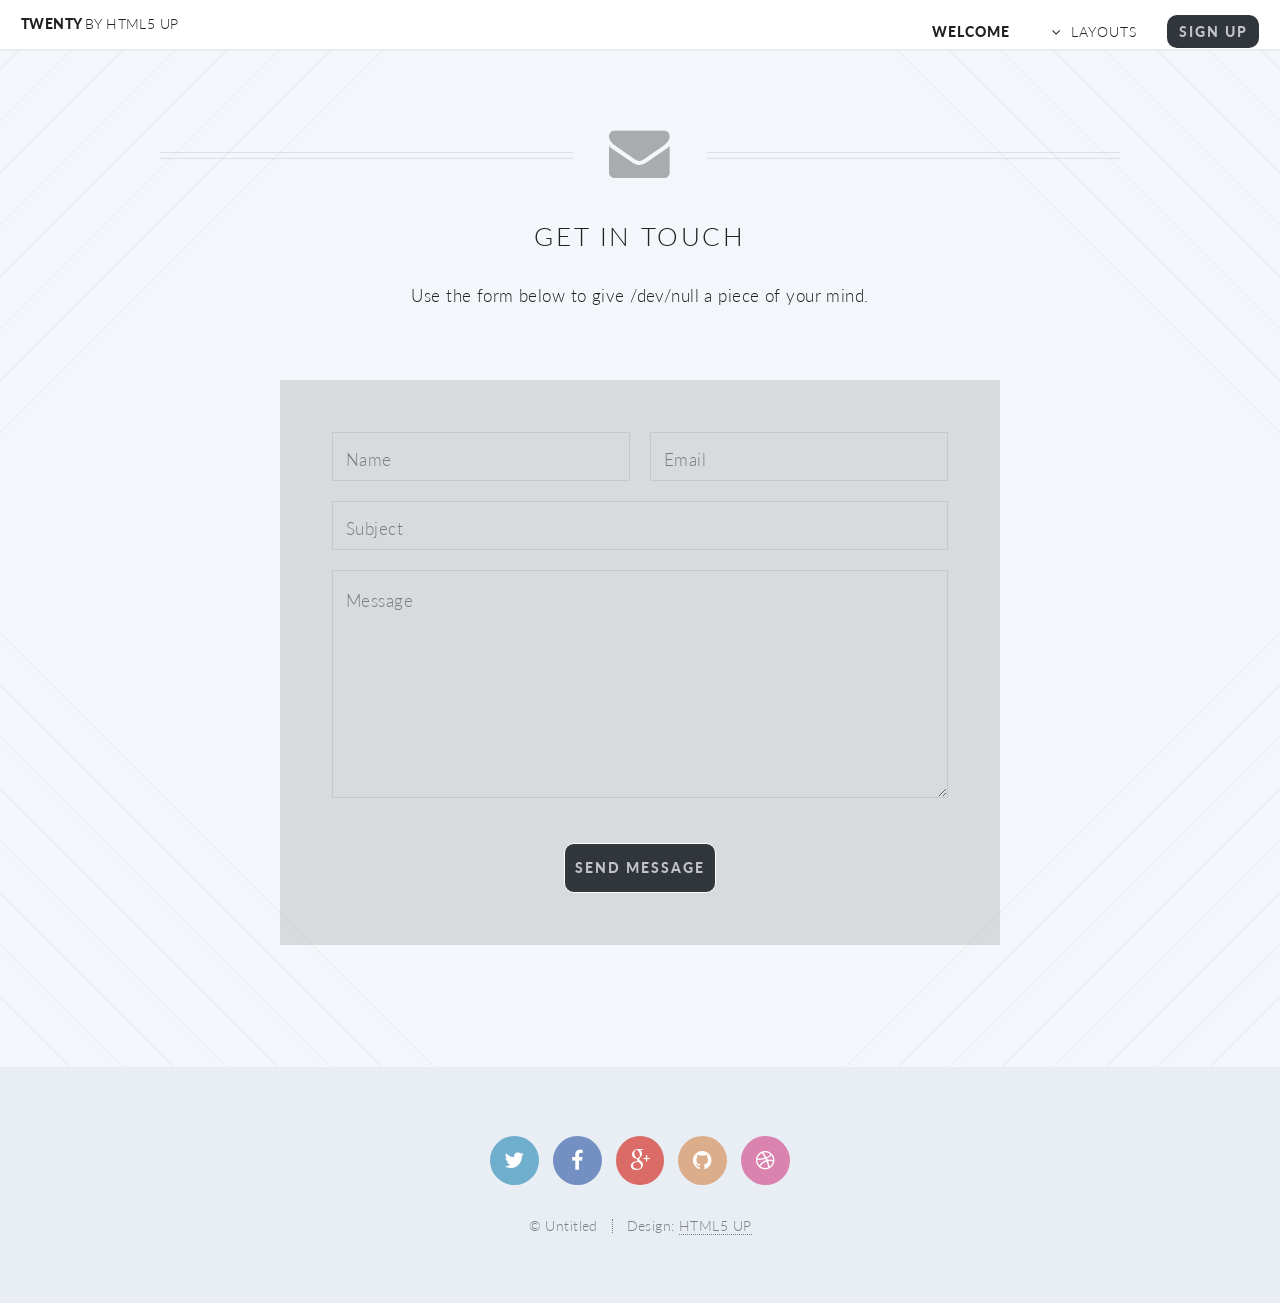
<file: contact.html>
<!DOCTYPE HTML>
<!--
	Twenty by HTML5 UP
	html5up.net | @n33co
	Free for personal and commercial use under the CCA 3.0 license (html5up.net/license)
-->
<html>
	<head>
		<title>Contact - Twenty by HTML5 UP</title>
		<meta charset="utf-8" />
		<meta name="viewport" content="width=device-width, initial-scale=1" />
		<!--[if lte IE 8]><script src="assets/js/ie/html5shiv.js"></script><![endif]-->
		<link rel="stylesheet" href="assets/css/main.css" />
		<!--[if lte IE 8]><link rel="stylesheet" href="assets/css/ie8.css" /><![endif]-->
		<!--[if lte IE 9]><link rel="stylesheet" href="assets/css/ie9.css" /><![endif]-->
	</head>
	<body class="contact">
		<div id="page-wrapper">

			<!-- Header -->
				<header id="header">
					<h1 id="logo"><a href="index.html">Twenty <span>by HTML5 UP</span></a></h1>
					<nav id="nav">
						<ul>
							<li class="current"><a href="index.html">Welcome</a></li>
							<li class="submenu">
								<a href="#">Layouts</a>
								<ul>
									<li><a href="left-sidebar.html">Left Sidebar</a></li>
									<li><a href="right-sidebar.html">Right Sidebar</a></li>
									<li><a href="no-sidebar.html">No Sidebar</a></li>
									<li><a href="contact.html">Contact</a></li>
									<li class="submenu">
										<a href="#">Submenu</a>
										<ul>
											<li><a href="#">Dolore Sed</a></li>
											<li><a href="#">Consequat</a></li>
											<li><a href="#">Lorem Magna</a></li>
											<li><a href="#">Sed Magna</a></li>
											<li><a href="#">Ipsum Nisl</a></li>
										</ul>
									</li>
								</ul>
							</li>
							<li><a href="#" class="button special">Sign Up</a></li>
						</ul>
					</nav>
				</header>

			<!-- Main -->
				<article id="main">

					<header class="special container">
						<span class="icon fa-envelope"></span>
						<h2>Get In Touch</h2>
						<p>Use the form below to give /dev/null a piece of your mind.</p>
					</header>

					<!-- One -->
						<section class="wrapper style4 special container 75%">

							<!-- Content -->
								<div class="content">
									<form>
										<div class="row 50%">
											<div class="6u 12u(mobile)">
												<input type="text" name="name" placeholder="Name" />
											</div>
											<div class="6u 12u(mobile)">
												<input type="text" name="email" placeholder="Email" />
											</div>
										</div>
										<div class="row 50%">
											<div class="12u">
												<input type="text" name="subject" placeholder="Subject" />
											</div>
										</div>
										<div class="row 50%">
											<div class="12u">
												<textarea name="message" placeholder="Message" rows="7"></textarea>
											</div>
										</div>
										<div class="row">
											<div class="12u">
												<ul class="buttons">
													<li><input type="submit" class="special" value="Send Message" /></li>
												</ul>
											</div>
										</div>
									</form>
								</div>

						</section>

				</article>

			<!-- Footer -->
				<footer id="footer">

					<ul class="icons">
						<li><a href="#" class="icon circle fa-twitter"><span class="label">Twitter</span></a></li>
						<li><a href="#" class="icon circle fa-facebook"><span class="label">Facebook</span></a></li>
						<li><a href="#" class="icon circle fa-google-plus"><span class="label">Google+</span></a></li>
						<li><a href="#" class="icon circle fa-github"><span class="label">Github</span></a></li>
						<li><a href="#" class="icon circle fa-dribbble"><span class="label">Dribbble</span></a></li>
					</ul>

					<ul class="copyright">
						<li>&copy; Untitled</li><li>Design: <a href="http://html5up.net">HTML5 UP</a></li>
					</ul>

				</footer>

		</div>

		<!-- Scripts -->
			<script src="assets/js/jquery.min.js"></script>
			<script src="assets/js/jquery.dropotron.min.js"></script>
			<script src="assets/js/jquery.scrolly.min.js"></script>
			<script src="assets/js/jquery.scrollgress.min.js"></script>
			<script src="assets/js/skel.min.js"></script>
			<script src="assets/js/util.js"></script>
			<!--[if lte IE 8]><script src="assets/js/ie/respond.min.js"></script><![endif]-->
			<script src="assets/js/main.js"></script>

	</body>
</html>
</file>
<file: assets/css/ie8.css>
/*
	Twenty by HTML5 UP
	html5up.net | @n33co
	Free for personal and commercial use under the CCA 3.0 license (html5up.net/license)
*/

/* Section/Article */

	section > .last-child, section.last-child,
	article > .last-child,
	article.last-child {
		margin-bottom: 0;
	}

/* Banner */

	#banner {
		background-image: url("../../images/banner.jpg");
		background-repeat: no-repeat;
		background-size: cover;
		background-position: auto;
		-ms-behavior: url("assets/js/ie/backgroundsize.min.htc");
	}

		#banner .inner {
			background: #341b2b;
		}

/* CTA */

	#cta {
		background-image: url("../../images/banner.jpg");
		background-repeat: no-repeat;
		background-size: cover;
		background-position: auto;
		-ms-behavior: url("assets/js/ie/backgroundsize.min.htc");
	}
</file>
<file: assets/css/ie9.css>
/*
	Twenty by HTML5 UP
	html5up.net | @n33co
	Free for personal and commercial use under the CCA 3.0 license (html5up.net/license)
*/

/* Banner */

	#banner .inner {
		opacity: 1.0;
	}
</file>
<file: assets/css/main.css>
@import url("font-awesome.min.css");
@import url("http://fonts.googleapis.com/css?family=Lato:300,400,900");
@import url("http://fonts.googleapis.com/css?family=Montserrat:300,400,700");

/*
	Twenty by HTML5 UP
	html5up.net | @n33co
	Free for personal and commercial use under the CCA 3.0 license (html5up.net/license)
*/

/* Reset */

	html, body, div, span, applet, object, iframe, h1, h2, h3, h4, h5, h6, p, blockquote, pre, a, abbr, acronym, address, big, cite, code, del, dfn, em, img, ins, kbd, q, s, samp, small, strike, strong, sub, sup, tt, var, b, u, i, center, dl, dt, dd, ol, ul, li, fieldset, form, label, legend, table, caption, tbody, tfoot, thead, tr, th, td, article, aside, canvas, details, embed, figure, figcaption, footer, header, hgroup, menu, nav, output, ruby, section, summary, time, mark, audio, video {
		margin: 0;
		padding: 0;
		border: 0;
		font-size: 100%;
		font: inherit;
		vertical-align: baseline;
	}

	article, aside, details, figcaption, figure, footer, header, hgroup, menu, nav, section {
		display: block;
	}

	body {
		line-height: 1;
	}

	ol, ul {
		list-style: none;
	}

	blockquote, q {
		quotes: none;
	}

	blockquote:before, blockquote:after, q:before, q:after {
		content: '';
		content: none;
	}



	body {
		-webkit-text-size-adjust: none;
	}
	section.formulario{
		background-color:rgba(160, 160, 160, 0.24);
		padding: 5px;
	}
.paginador {
    margin: 0px 0px 0px 0px;
    height: 35px;
}
.paginador ul {
    list-style-type: none;
}
.paginador li {
    display: inline;
    font-size: small;
    color: #3059A2;
}
.paginador li a {
    color: #3059A2;
}
.paginador li a:link {
    text-decoration:none;
}

/* Box Model */

	*, *:before, *:after {
		-moz-box-sizing: border-box;
		-webkit-box-sizing: border-box;
		box-sizing: border-box;
	}

/* Containers */

	.container {
		margin-left: auto;
		margin-right: auto;
	}

	.container.\31 25\25 {
		width: 100%;
		max-width: 1750px;
		min-width: 1400px;
	}

	.container.\37 5\25 {
		width: 1050px;
	}

	.container.\35 0\25 {
		width: 700px;
	}

	.container.\32 5\25 {
		width: 350px;
	}

	.container {
		width: 1400px;
	}

	@media screen and (max-width: 1680px) {

		.container.\31 25\25 {
			width: 100%;
			max-width: 1500px;
			min-width: 1200px;
		}

		.container.\37 5\25 {
			width: 900px;
		}

		.container.\35 0\25 {
			width: 600px;
		}

		.container.\32 5\25 {
			width: 300px;
		}

		.container {
			width: 1200px;
		}

	}

	@media screen and (max-width: 1280px) {

		.container.\31 25\25 {
			width: 100%;
			max-width: 1200px;
			min-width: 960px;
		}

		.container.\37 5\25 {
			width: 720px;
		}

		.container.\35 0\25 {
			width: 480px;
		}

		.container.\32 5\25 {
			width: 240px;
		}

		.container {
			width: 960px;
		}

	}

	@media screen and (max-width: 980px) {

		.container.\31 25\25 {
			width: 100%;
			max-width: 118.75%;
			min-width: 95%;
		}

		.container.\37 5\25 {
			width: 71.25%;
		}

		.container.\35 0\25 {
			width: 47.5%;
		}

		.container.\32 5\25 {
			width: 23.75%;
		}

		.container {
			width: 95%;
		}

	}

	@media screen and (max-width: 840px) {

		.container.\31 25\25 {
			width: 100%;
			max-width: 118.75%;
			min-width: 95%;
		}

		.container.\37 5\25 {
			width: 71.25%;
		}

		.container.\35 0\25 {
			width: 47.5%;
		}

		.container.\32 5\25 {
			width: 23.75%;
		}

		.container {
			width: 95% !important;
		}

	}

	@media screen and (max-width: 736px) {

		.container.\31 25\25 {
			width: 100%;
			max-width: 125%;
			min-width: 100%;
		}

		.container.\37 5\25 {
			width: 75%;
		}

		.container.\35 0\25 {
			width: 50%;
		}

		.container.\32 5\25 {
			width: 25%;
		}

		.container {
			width: 100% !important;
		}

	}

/* Grid */

	.row {
		border-bottom: solid 1px transparent;
		-moz-box-sizing: border-box;
		-webkit-box-sizing: border-box;
		box-sizing: border-box;
	}

	.row > * {
		float: left;
		-moz-box-sizing: border-box;
		-webkit-box-sizing: border-box;
		box-sizing: border-box;
	}

	.row:after, .row:before {
		content: '';
		display: block;
		clear: both;
		height: 0;
	}

	.row.uniform > * > :first-child {
		margin-top: 0;
	}

	.row.uniform > * > :last-child {
		margin-bottom: 0;
	}

	.row.\30 \25 > * {
		padding: 0px 0 0 0px;
	}

	.row.\30 \25 {
		margin: 0px 0 -1px 0px;
	}

	.row.uniform.\30 \25 > * {
		padding: 0px 0 0 0px;
	}

	.row.uniform.\30 \25 {
		margin: 0px 0 -1px 0px;
	}

	.row > * {
		padding: 50px 0 0 50px;
	}

	.row {
		margin: -50px 0 -1px -50px;
	}

	.row.uniform > * {
		padding: 50px 0 0 50px;
	}

	.row.uniform {
		margin: -50px 0 -1px -50px;
	}

	.row.\32 00\25 > * {
		padding: 100px 0 0 100px;
	}

	.row.\32 00\25 {
		margin: -100px 0 -1px -100px;
	}

	.row.uniform.\32 00\25 > * {
		padding: 100px 0 0 100px;
	}

	.row.uniform.\32 00\25 {
		margin: -100px 0 -1px -100px;
	}

	.row.\31 50\25 > * {
		padding: 75px 0 0 75px;
	}

	.row.\31 50\25 {
		margin: -75px 0 -1px -75px;
	}

	.row.uniform.\31 50\25 > * {
		padding: 75px 0 0 75px;
	}

	.row.uniform.\31 50\25 {
		margin: -75px 0 -1px -75px;
	}

	.row.\35 0\25 > * {
		padding: 25px 0 0 25px;
	}

	.row.\35 0\25 {
		margin: -25px 0 -1px -25px;
	}

	.row.uniform.\35 0\25 > * {
		padding: 25px 0 0 25px;
	}

	.row.uniform.\35 0\25 {
		margin: -25px 0 -1px -25px;
	}

	.row.\32 5\25 > * {
		padding: 12.5px 0 0 12.5px;
	}

	.row.\32 5\25 {
		margin: -12.5px 0 -1px -12.5px;
	}

	.row.uniform.\32 5\25 > * {
		padding: 12.5px 0 0 12.5px;
	}

	.row.uniform.\32 5\25 {
		margin: -12.5px 0 -1px -12.5px;
	}

	.\31 2u, .\31 2u\24 {
		width: 100%;
		clear: none;
		margin-left: 0;
	}

	.\31 1u, .\31 1u\24 {
		width: 91.6666666667%;
		clear: none;
		margin-left: 0;
	}

	.\31 0u, .\31 0u\24 {
		width: 83.3333333333%;
		clear: none;
		margin-left: 0;
	}

	.\39 u, .\39 u\24 {
		width: 75%;
		clear: none;
		margin-left: 0;
	}

	.\38 u, .\38 u\24 {
		width: 66.6666666667%;
		clear: none;
		margin-left: 0;
	}

	.\37 u, .\37 u\24 {
		width: 58.3333333333%;
		clear: none;
		margin-left: 0;
	}

	.\36 u, .\36 u\24 {
		width: 50%;
		clear: none;
		margin-left: 0;
	}

	.\35 u, .\35 u\24 {
		width: 41.6666666667%;
		clear: none;
		margin-left: 0;
	}

	.\34 u, .\34 u\24 {
		width: 33.3333333333%;
		clear: none;
		margin-left: 0;
	}

	.\33 u, .\33 u\24 {
		width: 25%;
		clear: none;
		margin-left: 0;
	}

	.\32 u, .\32 u\24 {
		width: 16.6666666667%;
		clear: none;
		margin-left: 0;
	}

	.\31 u, .\31 u\24 {
		width: 8.3333333333%;
		clear: none;
		margin-left: 0;
	}

	.\31 2u\24 + *,
	.\31 1u\24 + *,
	.\31 0u\24 + *,
	.\39 u\24 + *,
	.\38 u\24 + *,
	.\37 u\24 + *,
	.\36 u\24 + *,
	.\35 u\24 + *,
	.\34 u\24 + *,
	.\33 u\24 + *,
	.\32 u\24 + *,
	.\31 u\24 + * {
		clear: left;
	}

	.\-11u {
		margin-left: 91.66667%;
	}

	.\-10u {
		margin-left: 83.33333%;
	}

	.\-9u {
		margin-left: 75%;
	}

	.\-8u {
		margin-left: 66.66667%;
	}

	.\-7u {
		margin-left: 58.33333%;
	}

	.\-6u {
		margin-left: 50%;
	}

	.\-5u {
		margin-left: 41.66667%;
	}

	.\-4u {
		margin-left: 33.33333%;
	}

	.\-3u {
		margin-left: 25%;
	}

	.\-2u {
		margin-left: 16.66667%;
	}

	.\-1u {
		margin-left: 8.33333%;
	}

	@media screen and (max-width: 1680px) {

		.row > * {
			padding: 40px 0 0 40px;
		}

		.row {
			margin: -40px 0 -1px -40px;
		}

		.row.uniform > * {
			padding: 40px 0 0 40px;
		}

		.row.uniform {
			margin: -40px 0 -1px -40px;
		}

		.row.\32 00\25 > * {
			padding: 80px 0 0 80px;
		}

		.row.\32 00\25 {
			margin: -80px 0 -1px -80px;
		}

		.row.uniform.\32 00\25 > * {
			padding: 80px 0 0 80px;
		}

		.row.uniform.\32 00\25 {
			margin: -80px 0 -1px -80px;
		}

		.row.\31 50\25 > * {
			padding: 60px 0 0 60px;
		}

		.row.\31 50\25 {
			margin: -60px 0 -1px -60px;
		}

		.row.uniform.\31 50\25 > * {
			padding: 60px 0 0 60px;
		}

		.row.uniform.\31 50\25 {
			margin: -60px 0 -1px -60px;
		}

		.row.\35 0\25 > * {
			padding: 20px 0 0 20px;
		}

		.row.\35 0\25 {
			margin: -20px 0 -1px -20px;
		}

		.row.uniform.\35 0\25 > * {
			padding: 20px 0 0 20px;
		}

		.row.uniform.\35 0\25 {
			margin: -20px 0 -1px -20px;
		}

		.row.\32 5\25 > * {
			padding: 10px 0 0 10px;
		}

		.row.\32 5\25 {
			margin: -10px 0 -1px -10px;
		}

		.row.uniform.\32 5\25 > * {
			padding: 10px 0 0 10px;
		}

		.row.uniform.\32 5\25 {
			margin: -10px 0 -1px -10px;
		}

		.\31 2u\28wide\29, .\31 2u\24\28wide\29 {
			width: 100%;
			clear: none;
			margin-left: 0;
		}

		.\31 1u\28wide\29, .\31 1u\24\28wide\29 {
			width: 91.6666666667%;
			clear: none;
			margin-left: 0;
		}

		.\31 0u\28wide\29, .\31 0u\24\28wide\29 {
			width: 83.3333333333%;
			clear: none;
			margin-left: 0;
		}

		.\39 u\28wide\29, .\39 u\24\28wide\29 {
			width: 75%;
			clear: none;
			margin-left: 0;
		}

		.\38 u\28wide\29, .\38 u\24\28wide\29 {
			width: 66.6666666667%;
			clear: none;
			margin-left: 0;
		}

		.\37 u\28wide\29, .\37 u\24\28wide\29 {
			width: 58.3333333333%;
			clear: none;
			margin-left: 0;
		}

		.\36 u\28wide\29, .\36 u\24\28wide\29 {
			width: 50%;
			clear: none;
			margin-left: 0;
		}

		.\35 u\28wide\29, .\35 u\24\28wide\29 {
			width: 41.6666666667%;
			clear: none;
			margin-left: 0;
		}

		.\34 u\28wide\29, .\34 u\24\28wide\29 {
			width: 33.3333333333%;
			clear: none;
			margin-left: 0;
		}

		.\33 u\28wide\29, .\33 u\24\28wide\29 {
			width: 25%;
			clear: none;
			margin-left: 0;
		}

		.\32 u\28wide\29, .\32 u\24\28wide\29 {
			width: 16.6666666667%;
			clear: none;
			margin-left: 0;
		}

		.\31 u\28wide\29, .\31 u\24\28wide\29 {
			width: 8.3333333333%;
			clear: none;
			margin-left: 0;
		}

		.\31 2u\24\28wide\29 + *,
		.\31 1u\24\28wide\29 + *,
		.\31 0u\24\28wide\29 + *,
		.\39 u\24\28wide\29 + *,
		.\38 u\24\28wide\29 + *,
		.\37 u\24\28wide\29 + *,
		.\36 u\24\28wide\29 + *,
		.\35 u\24\28wide\29 + *,
		.\34 u\24\28wide\29 + *,
		.\33 u\24\28wide\29 + *,
		.\32 u\24\28wide\29 + *,
		.\31 u\24\28wide\29 + * {
			clear: left;
		}

		.\-11u\28wide\29 {
			margin-left: 91.66667%;
		}

		.\-10u\28wide\29 {
			margin-left: 83.33333%;
		}

		.\-9u\28wide\29 {
			margin-left: 75%;
		}

		.\-8u\28wide\29 {
			margin-left: 66.66667%;
		}

		.\-7u\28wide\29 {
			margin-left: 58.33333%;
		}

		.\-6u\28wide\29 {
			margin-left: 50%;
		}

		.\-5u\28wide\29 {
			margin-left: 41.66667%;
		}

		.\-4u\28wide\29 {
			margin-left: 33.33333%;
		}

		.\-3u\28wide\29 {
			margin-left: 25%;
		}

		.\-2u\28wide\29 {
			margin-left: 16.66667%;
		}

		.\-1u\28wide\29 {
			margin-left: 8.33333%;
		}

	}

	@media screen and (max-width: 1280px) {

		.row > * {
			padding: 40px 0 0 40px;
		}

		.row {
			margin: -40px 0 -1px -40px;
		}

		.row.uniform > * {
			padding: 40px 0 0 40px;
		}

		.row.uniform {
			margin: -40px 0 -1px -40px;
		}

		.row.\32 00\25 > * {
			padding: 80px 0 0 80px;
		}

		.row.\32 00\25 {
			margin: -80px 0 -1px -80px;
		}

		.row.uniform.\32 00\25 > * {
			padding: 80px 0 0 80px;
		}

		.row.uniform.\32 00\25 {
			margin: -80px 0 -1px -80px;
		}

		.row.\31 50\25 > * {
			padding: 60px 0 0 60px;
		}

		.row.\31 50\25 {
			margin: -60px 0 -1px -60px;
		}

		.row.uniform.\31 50\25 > * {
			padding: 60px 0 0 60px;
		}

		.row.uniform.\31 50\25 {
			margin: -60px 0 -1px -60px;
		}

		.row.\35 0\25 > * {
			padding: 20px 0 0 20px;
		}

		.row.\35 0\25 {
			margin: -20px 0 -1px -20px;
		}

		.row.uniform.\35 0\25 > * {
			padding: 20px 0 0 20px;
		}

		.row.uniform.\35 0\25 {
			margin: -20px 0 -1px -20px;
		}

		.row.\32 5\25 > * {
			padding: 10px 0 0 10px;
		}

		.row.\32 5\25 {
			margin: -10px 0 -1px -10px;
		}

		.row.uniform.\32 5\25 > * {
			padding: 10px 0 0 10px;
		}

		.row.uniform.\32 5\25 {
			margin: -10px 0 -1px -10px;
		}

		.\31 2u\28normal\29, .\31 2u\24\28normal\29 {
			width: 100%;
			clear: none;
			margin-left: 0;
		}

		.\31 1u\28normal\29, .\31 1u\24\28normal\29 {
			width: 91.6666666667%;
			clear: none;
			margin-left: 0;
		}

		.\31 0u\28normal\29, .\31 0u\24\28normal\29 {
			width: 83.3333333333%;
			clear: none;
			margin-left: 0;
		}

		.\39 u\28normal\29, .\39 u\24\28normal\29 {
			width: 75%;
			clear: none;
			margin-left: 0;
		}

		.\38 u\28normal\29, .\38 u\24\28normal\29 {
			width: 66.6666666667%;
			clear: none;
			margin-left: 0;
		}

		.\37 u\28normal\29, .\37 u\24\28normal\29 {
			width: 58.3333333333%;
			clear: none;
			margin-left: 0;
		}

		.\36 u\28normal\29, .\36 u\24\28normal\29 {
			width: 50%;
			clear: none;
			margin-left: 0;
		}

		.\35 u\28normal\29, .\35 u\24\28normal\29 {
			width: 41.6666666667%;
			clear: none;
			margin-left: 0;
		}

		.\34 u\28normal\29, .\34 u\24\28normal\29 {
			width: 33.3333333333%;
			clear: none;
			margin-left: 0;
		}

		.\33 u\28normal\29, .\33 u\24\28normal\29 {
			width: 25%;
			clear: none;
			margin-left: 0;
		}

		.\32 u\28normal\29, .\32 u\24\28normal\29 {
			width: 16.6666666667%;
			clear: none;
			margin-left: 0;
		}

		.\31 u\28normal\29, .\31 u\24\28normal\29 {
			width: 8.3333333333%;
			clear: none;
			margin-left: 0;
		}

		.\31 2u\24\28normal\29 + *,
		.\31 1u\24\28normal\29 + *,
		.\31 0u\24\28normal\29 + *,
		.\39 u\24\28normal\29 + *,
		.\38 u\24\28normal\29 + *,
		.\37 u\24\28normal\29 + *,
		.\36 u\24\28normal\29 + *,
		.\35 u\24\28normal\29 + *,
		.\34 u\24\28normal\29 + *,
		.\33 u\24\28normal\29 + *,
		.\32 u\24\28normal\29 + *,
		.\31 u\24\28normal\29 + * {
			clear: left;
		}

		.\-11u\28normal\29 {
			margin-left: 91.66667%;
		}

		.\-10u\28normal\29 {
			margin-left: 83.33333%;
		}

		.\-9u\28normal\29 {
			margin-left: 75%;
		}

		.\-8u\28normal\29 {
			margin-left: 66.66667%;
		}

		.\-7u\28normal\29 {
			margin-left: 58.33333%;
		}

		.\-6u\28normal\29 {
			margin-left: 50%;
		}

		.\-5u\28normal\29 {
			margin-left: 41.66667%;
		}

		.\-4u\28normal\29 {
			margin-left: 33.33333%;
		}

		.\-3u\28normal\29 {
			margin-left: 25%;
		}

		.\-2u\28normal\29 {
			margin-left: 16.66667%;
		}

		.\-1u\28normal\29 {
			margin-left: 8.33333%;
		}

	}

	@media screen and (max-width: 980px) {

		.row > * {
			padding: 30px 0 0 30px;
		}

		.row {
			margin: -30px 0 -1px -30px;
		}

		.row.uniform > * {
			padding: 30px 0 0 30px;
		}

		.row.uniform {
			margin: -30px 0 -1px -30px;
		}

		.row.\32 00\25 > * {
			padding: 60px 0 0 60px;
		}

		.row.\32 00\25 {
			margin: -60px 0 -1px -60px;
		}

		.row.uniform.\32 00\25 > * {
			padding: 60px 0 0 60px;
		}

		.row.uniform.\32 00\25 {
			margin: -60px 0 -1px -60px;
		}

		.row.\31 50\25 > * {
			padding: 45px 0 0 45px;
		}

		.row.\31 50\25 {
			margin: -45px 0 -1px -45px;
		}

		.row.uniform.\31 50\25 > * {
			padding: 45px 0 0 45px;
		}

		.row.uniform.\31 50\25 {
			margin: -45px 0 -1px -45px;
		}

		.row.\35 0\25 > * {
			padding: 15px 0 0 15px;
		}

		.row.\35 0\25 {
			margin: -15px 0 -1px -15px;
		}

		.row.uniform.\35 0\25 > * {
			padding: 15px 0 0 15px;
		}

		.row.uniform.\35 0\25 {
			margin: -15px 0 -1px -15px;
		}

		.row.\32 5\25 > * {
			padding: 7.5px 0 0 7.5px;
		}

		.row.\32 5\25 {
			margin: -7.5px 0 -1px -7.5px;
		}

		.row.uniform.\32 5\25 > * {
			padding: 7.5px 0 0 7.5px;
		}

		.row.uniform.\32 5\25 {
			margin: -7.5px 0 -1px -7.5px;
		}

		.\31 2u\28narrow\29, .\31 2u\24\28narrow\29 {
			width: 100%;
			clear: none;
			margin-left: 0;
		}

		.\31 1u\28narrow\29, .\31 1u\24\28narrow\29 {
			width: 91.6666666667%;
			clear: none;
			margin-left: 0;
		}

		.\31 0u\28narrow\29, .\31 0u\24\28narrow\29 {
			width: 83.3333333333%;
			clear: none;
			margin-left: 0;
		}

		.\39 u\28narrow\29, .\39 u\24\28narrow\29 {
			width: 75%;
			clear: none;
			margin-left: 0;
		}

		.\38 u\28narrow\29, .\38 u\24\28narrow\29 {
			width: 66.6666666667%;
			clear: none;
			margin-left: 0;
		}

		.\37 u\28narrow\29, .\37 u\24\28narrow\29 {
			width: 58.3333333333%;
			clear: none;
			margin-left: 0;
		}

		.\36 u\28narrow\29, .\36 u\24\28narrow\29 {
			width: 50%;
			clear: none;
			margin-left: 0;
		}

		.\35 u\28narrow\29, .\35 u\24\28narrow\29 {
			width: 41.6666666667%;
			clear: none;
			margin-left: 0;
		}

		.\34 u\28narrow\29, .\34 u\24\28narrow\29 {
			width: 33.3333333333%;
			clear: none;
			margin-left: 0;
		}

		.\33 u\28narrow\29, .\33 u\24\28narrow\29 {
			width: 25%;
			clear: none;
			margin-left: 0;
		}

		.\32 u\28narrow\29, .\32 u\24\28narrow\29 {
			width: 16.6666666667%;
			clear: none;
			margin-left: 0;
		}

		.\31 u\28narrow\29, .\31 u\24\28narrow\29 {
			width: 8.3333333333%;
			clear: none;
			margin-left: 0;
		}

		.\31 2u\24\28narrow\29 + *,
		.\31 1u\24\28narrow\29 + *,
		.\31 0u\24\28narrow\29 + *,
		.\39 u\24\28narrow\29 + *,
		.\38 u\24\28narrow\29 + *,
		.\37 u\24\28narrow\29 + *,
		.\36 u\24\28narrow\29 + *,
		.\35 u\24\28narrow\29 + *,
		.\34 u\24\28narrow\29 + *,
		.\33 u\24\28narrow\29 + *,
		.\32 u\24\28narrow\29 + *,
		.\31 u\24\28narrow\29 + * {
			clear: left;
		}

		.\-11u\28narrow\29 {
			margin-left: 91.66667%;
		}

		.\-10u\28narrow\29 {
			margin-left: 83.33333%;
		}

		.\-9u\28narrow\29 {
			margin-left: 75%;
		}

		.\-8u\28narrow\29 {
			margin-left: 66.66667%;
		}

		.\-7u\28narrow\29 {
			margin-left: 58.33333%;
		}

		.\-6u\28narrow\29 {
			margin-left: 50%;
		}

		.\-5u\28narrow\29 {
			margin-left: 41.66667%;
		}

		.\-4u\28narrow\29 {
			margin-left: 33.33333%;
		}

		.\-3u\28narrow\29 {
			margin-left: 25%;
		}

		.\-2u\28narrow\29 {
			margin-left: 16.66667%;
		}

		.\-1u\28narrow\29 {
			margin-left: 8.33333%;
		}

	}

	@media screen and (max-width: 840px) {

		.row > * {
			padding: 30px 0 0 30px;
		}

		.row {
			margin: -30px 0 -1px -30px;
		}

		.row.uniform > * {
			padding: 30px 0 0 30px;
		}

		.row.uniform {
			margin: -30px 0 -1px -30px;
		}

		.row.\32 00\25 > * {
			padding: 60px 0 0 60px;
		}

		.row.\32 00\25 {
			margin: -60px 0 -1px -60px;
		}

		.row.uniform.\32 00\25 > * {
			padding: 60px 0 0 60px;
		}

		.row.uniform.\32 00\25 {
			margin: -60px 0 -1px -60px;
		}

		.row.\31 50\25 > * {
			padding: 45px 0 0 45px;
		}

		.row.\31 50\25 {
			margin: -45px 0 -1px -45px;
		}

		.row.uniform.\31 50\25 > * {
			padding: 45px 0 0 45px;
		}

		.row.uniform.\31 50\25 {
			margin: -45px 0 -1px -45px;
		}

		.row.\35 0\25 > * {
			padding: 15px 0 0 15px;
		}

		.row.\35 0\25 {
			margin: -15px 0 -1px -15px;
		}

		.row.uniform.\35 0\25 > * {
			padding: 15px 0 0 15px;
		}

		.row.uniform.\35 0\25 {
			margin: -15px 0 -1px -15px;
		}

		.row.\32 5\25 > * {
			padding: 7.5px 0 0 7.5px;
		}

		.row.\32 5\25 {
			margin: -7.5px 0 -1px -7.5px;
		}

		.row.uniform.\32 5\25 > * {
			padding: 7.5px 0 0 7.5px;
		}

		.row.uniform.\32 5\25 {
			margin: -7.5px 0 -1px -7.5px;
		}

		.\31 2u\28narrower\29, .\31 2u\24\28narrower\29 {
			width: 100%;
			clear: none;
			margin-left: 0;
		}

		.\31 1u\28narrower\29, .\31 1u\24\28narrower\29 {
			width: 91.6666666667%;
			clear: none;
			margin-left: 0;
		}

		.\31 0u\28narrower\29, .\31 0u\24\28narrower\29 {
			width: 83.3333333333%;
			clear: none;
			margin-left: 0;
		}

		.\39 u\28narrower\29, .\39 u\24\28narrower\29 {
			width: 75%;
			clear: none;
			margin-left: 0;
		}

		.\38 u\28narrower\29, .\38 u\24\28narrower\29 {
			width: 66.6666666667%;
			clear: none;
			margin-left: 0;
		}

		.\37 u\28narrower\29, .\37 u\24\28narrower\29 {
			width: 58.3333333333%;
			clear: none;
			margin-left: 0;
		}

		.\36 u\28narrower\29, .\36 u\24\28narrower\29 {
			width: 50%;
			clear: none;
			margin-left: 0;
		}

		.\35 u\28narrower\29, .\35 u\24\28narrower\29 {
			width: 41.6666666667%;
			clear: none;
			margin-left: 0;
		}

		.\34 u\28narrower\29, .\34 u\24\28narrower\29 {
			width: 33.3333333333%;
			clear: none;
			margin-left: 0;
		}

		.\33 u\28narrower\29, .\33 u\24\28narrower\29 {
			width: 25%;
			clear: none;
			margin-left: 0;
		}

		.\32 u\28narrower\29, .\32 u\24\28narrower\29 {
			width: 16.6666666667%;
			clear: none;
			margin-left: 0;
		}

		.\31 u\28narrower\29, .\31 u\24\28narrower\29 {
			width: 8.3333333333%;
			clear: none;
			margin-left: 0;
		}

		.\31 2u\24\28narrower\29 + *,
		.\31 1u\24\28narrower\29 + *,
		.\31 0u\24\28narrower\29 + *,
		.\39 u\24\28narrower\29 + *,
		.\38 u\24\28narrower\29 + *,
		.\37 u\24\28narrower\29 + *,
		.\36 u\24\28narrower\29 + *,
		.\35 u\24\28narrower\29 + *,
		.\34 u\24\28narrower\29 + *,
		.\33 u\24\28narrower\29 + *,
		.\32 u\24\28narrower\29 + *,
		.\31 u\24\28narrower\29 + * {
			clear: left;
		}

		.\-11u\28narrower\29 {
			margin-left: 91.66667%;
		}

		.\-10u\28narrower\29 {
			margin-left: 83.33333%;
		}

		.\-9u\28narrower\29 {
			margin-left: 75%;
		}

		.\-8u\28narrower\29 {
			margin-left: 66.66667%;
		}

		.\-7u\28narrower\29 {
			margin-left: 58.33333%;
		}

		.\-6u\28narrower\29 {
			margin-left: 50%;
		}

		.\-5u\28narrower\29 {
			margin-left: 41.66667%;
		}

		.\-4u\28narrower\29 {
			margin-left: 33.33333%;
		}

		.\-3u\28narrower\29 {
			margin-left: 25%;
		}

		.\-2u\28narrower\29 {
			margin-left: 16.66667%;
		}

		.\-1u\28narrower\29 {
			margin-left: 8.33333%;
		}

	}

	@media screen and (max-width: 736px) {

		.row > * {
			padding: 30px 0 0 30px;
		}

		.row {
			margin: -30px 0 -1px -30px;
		}

		.row.uniform > * {
			padding: 30px 0 0 30px;
		}

		.row.uniform {
			margin: -30px 0 -1px -30px;
		}

		.row.\32 00\25 > * {
			padding: 60px 0 0 60px;
		}

		.row.\32 00\25 {
			margin: -60px 0 -1px -60px;
		}

		.row.uniform.\32 00\25 > * {
			padding: 60px 0 0 60px;
		}

		.row.uniform.\32 00\25 {
			margin: -60px 0 -1px -60px;
		}

		.row.\31 50\25 > * {
			padding: 45px 0 0 45px;
		}

		.row.\31 50\25 {
			margin: -45px 0 -1px -45px;
		}

		.row.uniform.\31 50\25 > * {
			padding: 45px 0 0 45px;
		}

		.row.uniform.\31 50\25 {
			margin: -45px 0 -1px -45px;
		}

		.row.\35 0\25 > * {
			padding: 15px 0 0 15px;
		}

		.row.\35 0\25 {
			margin: -15px 0 -1px -15px;
		}

		.row.uniform.\35 0\25 > * {
			padding: 15px 0 0 15px;
		}

		.row.uniform.\35 0\25 {
			margin: -15px 0 -1px -15px;
		}

		.row.\32 5\25 > * {
			padding: 7.5px 0 0 7.5px;
		}

		.row.\32 5\25 {
			margin: -7.5px 0 -1px -7.5px;
		}

		.row.uniform.\32 5\25 > * {
			padding: 7.5px 0 0 7.5px;
		}

		.row.uniform.\32 5\25 {
			margin: -7.5px 0 -1px -7.5px;
		}

		.\31 2u\28mobile\29, .\31 2u\24\28mobile\29 {
			width: 100%;
			clear: none;
			margin-left: 0;
		}

		.\31 1u\28mobile\29, .\31 1u\24\28mobile\29 {
			width: 91.6666666667%;
			clear: none;
			margin-left: 0;
		}

		.\31 0u\28mobile\29, .\31 0u\24\28mobile\29 {
			width: 83.3333333333%;
			clear: none;
			margin-left: 0;
		}

		.\39 u\28mobile\29, .\39 u\24\28mobile\29 {
			width: 75%;
			clear: none;
			margin-left: 0;
		}

		.\38 u\28mobile\29, .\38 u\24\28mobile\29 {
			width: 66.6666666667%;
			clear: none;
			margin-left: 0;
		}

		.\37 u\28mobile\29, .\37 u\24\28mobile\29 {
			width: 58.3333333333%;
			clear: none;
			margin-left: 0;
		}

		.\36 u\28mobile\29, .\36 u\24\28mobile\29 {
			width: 50%;
			clear: none;
			margin-left: 0;
		}

		.\35 u\28mobile\29, .\35 u\24\28mobile\29 {
			width: 41.6666666667%;
			clear: none;
			margin-left: 0;
		}

		.\34 u\28mobile\29, .\34 u\24\28mobile\29 {
			width: 33.3333333333%;
			clear: none;
			margin-left: 0;
		}

		.\33 u\28mobile\29, .\33 u\24\28mobile\29 {
			width: 25%;
			clear: none;
			margin-left: 0;
		}

		.\32 u\28mobile\29, .\32 u\24\28mobile\29 {
			width: 16.6666666667%;
			clear: none;
			margin-left: 0;
		}

		.\31 u\28mobile\29, .\31 u\24\28mobile\29 {
			width: 8.3333333333%;
			clear: none;
			margin-left: 0;
		}

		.\31 2u\24\28mobile\29 + *,
		.\31 1u\24\28mobile\29 + *,
		.\31 0u\24\28mobile\29 + *,
		.\39 u\24\28mobile\29 + *,
		.\38 u\24\28mobile\29 + *,
		.\37 u\24\28mobile\29 + *,
		.\36 u\24\28mobile\29 + *,
		.\35 u\24\28mobile\29 + *,
		.\34 u\24\28mobile\29 + *,
		.\33 u\24\28mobile\29 + *,
		.\32 u\24\28mobile\29 + *,
		.\31 u\24\28mobile\29 + * {
			clear: left;
		}

		.\-11u\28mobile\29 {
			margin-left: 91.66667%;
		}

		.\-10u\28mobile\29 {
			margin-left: 83.33333%;
		}

		.\-9u\28mobile\29 {
			margin-left: 75%;
		}

		.\-8u\28mobile\29 {
			margin-left: 66.66667%;
		}

		.\-7u\28mobile\29 {
			margin-left: 58.33333%;
		}

		.\-6u\28mobile\29 {
			margin-left: 50%;
		}

		.\-5u\28mobile\29 {
			margin-left: 41.66667%;
		}

		.\-4u\28mobile\29 {
			margin-left: 33.33333%;
		}

		.\-3u\28mobile\29 {
			margin-left: 25%;
		}

		.\-2u\28mobile\29 {
			margin-left: 16.66667%;
		}

		.\-1u\28mobile\29 {
			margin-left: 8.33333%;
		}

	}

/* Basic */

	body {
		background: #f3f6fa;
	}

		body.is-loading *, body.is-loading *:before, body.is-loading *:after {
			-moz-animation: none !important;
			-webkit-animation: none !important;
			-ms-animation: none !important;
			animation: none !important;
			-moz-transition: none !important;
			-webkit-transition: none !important;
			-ms-transition: none !important;
			transition: none !important;
		}

	body, input,  textarea, date, list {
		color: #212121;
		font-family: 'Lato', sans-serif;
		font-size: 15pt;
		font-weight: 300;
		letter-spacing: 0.025em;
		line-height: 1.75em;
	}

	a {
		-moz-transition: color 0.2s ease-in-out, border-color 0.2s ease-in-out, background-color 0.2s ease-in-out;
		-webkit-transition: color 0.2s ease-in-out, border-color 0.2s ease-in-out, background-color 0.2s ease-in-out;
		-ms-transition: color 0.2s ease-in-out, border-color 0.2s ease-in-out, background-color 0.2s ease-in-out;
		transition: color 0.2s ease-in-out, border-color 0.2s ease-in-out, background-color 0.2s ease-in-out;
		color: #3fb1a3;
		text-decoration: none;
		border-bottom: dotted 1px;
	}

		a:hover {
			border-bottom-color: transparent;
		}

	strong, b {
		font-weight: 400;
	}

	p, ul, ol, dl, table, blockquote {
		margin: 0 0 2em 0;
	}

	h1, h2, h3, h4, h5, h6 {
		color: inherit;
		font-weight: 300;
		line-height: 1.75em;
		margin-bottom: 1em;
		text-transform: uppercase;
	}

		h1 a, h2 a, h3 a, h4 a, h5 a, h6 a {
			color: inherit;
			text-decoration: none;
			border: 0;
		}

	h2 {
		font-size: 1.5em;
		letter-spacing: 0.1em;
	}

	h3 {
		font-size: 1.15em;
		letter-spacing: 0.025em;
	}

	sub {
		font-size: 0.8em;
		position: relative;
		top: 0.5em;
	}

	sup {
		font-size: 0.8em;
		position: relative;
		top: -0.5em;
	}

	hr {
		border-top: solid 1px rgba(124, 128, 129, 0.2);
		border: 0;
		margin-bottom: 1.5em;
	}

	blockquote {
		border-left: solid 0.5em rgba(124, 128, 129, 0.2);
		font-style: italic;
		padding: 1em 0 1em 2em;
	}

/* Section/Article */

	section.special, article.special {
		text-align: center;
	}

	header.major {
		padding-bottom: 2em;
	}

	header.special {
		margin-bottom: 5em;
		padding-top: 7em;
		position: relative;
		text-align: center;
	}

		header.special:before, header.special:after {
			border-bottom: solid 1.5px;
			border-top: solid 1.5px;
			content: '';
			height: 7px;
			opacity: 0.1;
			position: absolute;
			top: 1.75em;
			width: 43%;
		}

		header.special:before {
			left: 0;
		}

		header.special:after {
			right: 0;
		}

		header.special h2 {
			margin-bottom: 0;
		}

		header.special h2 + p {
			margin-bottom: 0;
			padding-top: 1.5em;
		}

		header.special .icon {
			cursor: default;
			height: 7em;
			left: 0;
			position: absolute;
			text-align: center;
			top: 1em;
			width: 100%;
		}

			header.special .icon:before {
				font-size: 3.5em;
				opacity: 0.35;
			}

	footer > :last-child {
		margin-bottom: 0;
	}

	footer.major {
		padding-top: 3em;
	}

/* Form */

	input[type="text"],
	input[type="date"],
	input[type="list"],
	input[type="password"],
	input[type="email"],
 	input[type='number'],
	textarea,
	input[list]{
		-moz-transition: background-color 0.2s ease-in-out, border-color 0.2s ease-in-out;
		-webkit-transition: background-color 0.2s ease-in-out, border-color 0.2s ease-in-out;
		-ms-transition: background-color 0.2s ease-in-out, border-color 0.2s ease-in-out;
		transition: background-color 0.2s ease-in-out, border-color 0.2s ease-in-out;
		-moz-appearance: none;
		-webkit-appearance: none;
		-ms-appearance: none;
		appearance: none;
		background: none;
		border: solid 1px rgba(124, 128, 129, 0.2);
		color: inherit;
		display: block;
		padding: 0.75em;
		text-decoration: none;
		width: 100%;
		outline: 0;
	}

		input[type="text"]:focus,
		input[type="date"]:focus,
		input[type="list"]:focus,
		input[type="password"]:focus,
		input[type="email"]:focus,
 		input[type='number']:focus,
		textarea:focus,
		input[list]:focus{
			border-color: #83d3c9;
		}

	input[type="text"],
	input[type="password"],
	input[type="email"],
	input[type='number'],
	input[list]{
		line-height: 1em;
	}

	::-webkit-input-placeholder {
		color: inherit;
		opacity: 0.5;
		position: relative;
		top: 3px;
	}

	:-moz-placeholder {
		color: inherit;
		opacity: 0.5;
	}

	::-moz-placeholder {
		color: inherit;
		opacity: 0.5;
	}

	:-ms-input-placeholder {
		color: inherit;
		opacity: 0.5;
	}

	.formerize-placeholder {
		color: rgba(124, 128, 129, 0.5) !important;
	}

/* Image */

	.image {
		border: 0;
		position: relative;
	}

		.image:before {
			background: url("images/overlay.png");
			content: '';
			height: 100%;
			left: 0;
			position: absolute;
			top: 0;
			width: 100%;
		}

		.image.fit {
			display: block;
		}

			.image.fit img {
				display: block;
				width: 100%;
			}

		.image.featured {
			display: block;
			margin: 0 0 2em 0;
		}

			.image.featured img {
				display: block;
				width: 100%;
			}

/* Icon */

	.icon {
		text-decoration: none;
		position: relative;
	}

		.icon:before {
			-moz-osx-font-smoothing: grayscale;
			-webkit-font-smoothing: antialiased;
			font-family: FontAwesome;
			font-style: normal;
			font-weight: normal;
			text-transform: none !important;
		}

		.icon.circle {
			-moz-transition: all 0.2s ease-in-out;
			-webkit-transition: all 0.2s ease-in-out;
			-ms-transition: all 0.2s ease-in-out;
			transition: all 0.2s ease-in-out;
			border: 0;
			border-radius: 100%;
			display: inline-block;
			font-size: 1.25em;
			height: 2.25em;
			left: 0;
			line-height: 2.25em;
			text-align: center;
			text-decoration: none;
			top: 0;
			width: 2.25em;
		}

			.icon.circle:hover {
				top: -0.2em;
			}

			.icon.circle.fa-twitter {
				background: #70aecd;
				color: #fff;
			}

				.icon.circle.fa-twitter:hover {
					background: #7fb7d2;
				}

			.icon.circle.fa-facebook {
				background: #7490c3;
				color: #fff;
			}

				.icon.circle.fa-facebook:hover {
					background: #829bc9;
				}

			.icon.circle.fa-google-plus {
				background: #db6b67;
				color: #fff;
			}

				.icon.circle.fa-google-plus:hover {
					background: #df7b77;
				}

			.icon.circle.fa-github {
				background: #dcad8b;
				color: #fff;
			}

				.icon.circle.fa-github:hover {
					background: #e1b89b;
				}

			.icon.circle.fa-dribbble {
				background: #da83ae;
				color: #fff;
			}

				.icon.circle.fa-dribbble:hover {
					background: #df93b8;
				}

		.icon.featured {
			cursor: default;
			display: block;
			margin: 0 0 1.5em 0;
			opacity: 0.35;
			text-align: center;
		}

			.icon.featured:before {
				font-size: 5em;
				line-height: 1em;
			}

		.icon > .label {
			display: none;
		}

/* List */

	ol.default {
		list-style: decimal;
		padding-left: 1.25em;
	}

		ol.default li {
			padding-left: 0.25em;
		}

	ul.default {
		list-style: disc;
		padding-left: 1em;
	}

		ul.default li {
			padding-left: 0.5em;
		}

	ul.icons {
		cursor: default;
	}

		ul.icons li {
			display: inline-block;
			line-height: 1em;
			padding-left: 0.5em;
		}

			ul.icons li:first-child {
				padding-left: 0;
			}

	ul.featured-icons {
		cursor: default;
		margin: -0.75em 0 0 0;
		opacity: 0.35;
		overflow: hidden;
		position: relative;
	}

		ul.featured-icons li {
			display: block;
			float: left;
			text-align: center;
			width: 50%;
		}

			ul.featured-icons li .icon {
				display: inline-block;
				font-size: 6.25em;
				height: 1.25em;
				line-height: 1.25em;
				width: 1em;
			}

	ul.buttons {
		cursor: default;
	}

		ul.buttons:last-child {
			margin-bottom: 0;
		}

		ul.buttons li {
			display: inline-block;
			padding: 0 0 0 1.5em;
		}

			ul.buttons li:first-child {
				padding: 0;
			}

		ul.buttons.vertical li {
			display: block;
			padding: 1.5em 0 0 0;
		}

			ul.buttons.vertical li:first-child {
				padding: 0;
			}

/* Table */

	table {
		width: 100%;
	}

		table.default {
			width: 100%;
		}

			table.default tbody tr {
				border-bottom: solid 1px rgba(124, 128, 129, 0.2);
			}

			table.default td {
				padding: 0.5em 1em 0.5em 1em;
			}

			table.default th {
				font-weight: 400;
				padding: 0.5em 1em 0.5em 1em;
				text-align: left;
			}

			table.default thead {
				background: #7c8081;
				color: #fff;
			}

/* Button */
	button,
	input[type="button"],
	input[type="submit"],
	input[type="reset"],
	.button {
		-moz-appearance: none;
		-webkit-appearance: none;
		-ms-appearance: none;
		appearance: none;
		-moz-transition: color 0.2s ease-in-out, border-color 0.2s ease-in-out, background-color 0.2s ease-in-out;
		-webkit-transition: color 0.2s ease-in-out, border-color 0.2s ease-in-out, background-color 0.2s ease-in-out;
		-ms-transition: color 0.2s ease-in-out, border-color 0.2s ease-in-out, background-color 0.2s ease-in-out;
		transition: color 0.2s ease-in-out, border-color 0.2s ease-in-out, background-color 0.2s ease-in-out;
		background: none;
		border: solid 1px;
		color: inherit;
		cursor: pointer;
		display: inline-block;
		font-size: 0.8em;
		font-weight: 900;
		letter-spacing: 2px;
		/*min-width: 18em;*/
		padding: 0 0.75em;
		line-height: 3.5em;
		text-align: center;
		text-decoration: none;
		text-transform: uppercase;
		border-radius: 10px;
		margin-top: 5px;
	}
		button,
		input[type="button"]:hover,
		input[type="submit"]:hover,
		input[type="reset"]:hover,
		.button:hover {
			background: rgba(188, 202, 206, 0.15);
			border-color: inherit;
		}
		button.special,
		input[type="button"].special,
		input[type="submit"].special,
		input[type="reset"].special,
		.button.special {
			background: rgb(49, 53, 60);
			border-color: #FFFFFF;
			color: #C1C3C7 !important;
		}
			button.special:hover,
			input[type="button"].special:hover,
			input[type="submit"].special:hover,
			input[type="reset"].special:hover,
			.button.special:hover {
				background: rgb(2, 2, 2) !important;
				border-color: #FFFFFF !important;
				color: #FFFFFF !important;
			}
		button.fit,
		input[type="button"].fit,
		input[type="submit"].fit,
		input[type="reset"].fit,
		.button.fit {
			width: 100%;
		}
		button.small,
		input[type="button"].small,
		input[type="submit"].small,
		input[type="reset"].small,
		.button.small {
			font-size: 0.6em;
    		min-width: 6em;
    		font-weight: normal;
		}
			button.small:hover,
			input[type="button"].small:hover,
			input[type="submit"].small:hover,
			input[type="reset"].small:hover,
			.button.small:hover {
				background: rgb(2, 2, 2) !important;
				border-color: #FFFFFF !important;
				color: #FFFFFF !important;
			}

/* Wrapper */

	.wrapper {
		margin-bottom: 5em;
		padding: 5em;
	}

		.wrapper.style1 {
			padding: 0;
		}

		.wrapper.style2 {
			background-color: #83d3c9;
			background-image: url("images/light-bl.svg"), url("images/light-br.svg");
			background-position: bottom left, bottom right;
			background-repeat: no-repeat, no-repeat;
			background-size: 25em, 25em;
			color: #fff;
		}

			.wrapper.style2 .button:hover {
				background: rgba(255, 255, 255, 0.15) !important;
			}

			.wrapper.style2 .button.special {
				background: #fff;
				border-color: #fff;
				color: #83d3c9 !important;
			}

				.wrapper.style2 .button.special:hover {
					border-color: inherit !important;
					color: #fff !important;
				}

		.wrapper.style3 {
			background: #fff;
			color: inherit;
		}

		.wrapper.style4 {
			background: rgba(53, 53, 53, 0.14);
			color: inherit;
			padding: 4em;
		}

/* Header */

	@-moz-keyframes reveal-header {
		0% {
			top: -5em;
		}

		100% {
			top: 0;
		}
	}

	@-webkit-keyframes reveal-header {
		0% {
			top: -5em;
		}

		100% {
			top: 0;
		}
	}

	@-ms-keyframes reveal-header {
		0% {
			top: -5em;
		}

		100% {
			top: 0;
		}
	}

	@keyframes reveal-header {
		0% {
			top: -5em;
		}

		100% {
			top: 0;
		}
	}

	#header {
		background: #fff;
		box-shadow: 0 1px 2px 0 rgba(0, 0, 0, 0.075);
		color: inherit;
		cursor: default;
		font-size: 0.8em;
		left: 0;
		padding: 1em 1.5em;
		position: fixed;
		top: 0;
		width: 100%;
		z-index: 10000;
	}

		#header h1 {
			font-weight: 900;
			margin: 0;
		}

			#header h1 span {
				font-weight: 300;
			}

		#header nav {
			letter-spacing: 0.075em;
			position: absolute;
			right: 1.5em;
			text-transform: uppercase;
			top: 0.75em;
		}

			#header nav ul li {
				display: inline-block;
				margin-left: 1.5em;
			}

				#header nav ul li > ul {
					display: none;
				}

				#header nav ul li a {
					border: solid 1px transparent;
					color: inherit;
					display: inline-block;
					line-height: 1em;
					padding: 0.6em 0.75em;
					text-decoration: none;
				}

				#header nav ul li input[type="button"],
				#header nav ul li input[type="submit"],
				#header nav ul li input[type="reset"],
				#header nav ul li .button {
					font-size: 1em;
					min-width: 0;
					width: auto;
				}

				#header nav ul li.submenu > a {
					text-decoration: none;
				}

					#header nav ul li.submenu > a:before {
						-moz-osx-font-smoothing: grayscale;
						-webkit-font-smoothing: antialiased;
						font-family: FontAwesome;
						font-style: normal;
						font-weight: normal;
						text-transform: none !important;
					}

					#header nav ul li.submenu > a:before {
						content: '\f107';
						margin-right: 0.65em;
					}

				#header nav ul li.active > a, #header nav ul li:hover > a {
					-moz-transition: all 0.2s ease-in-out;
					-webkit-transition: all 0.2s ease-in-out;
					-ms-transition: all 0.2s ease-in-out;
					transition: all 0.2s ease-in-out;
					background: rgba(188, 202, 206, 0.15);
				}

				#header nav ul li.current > a {
					font-weight: 900;
				}

		#header.reveal {
			-moz-animation: reveal-header 0.5s;
			-webkit-animation: reveal-header 0.5s;
			-ms-animation: reveal-header 0.5s;
			animation: reveal-header 0.5s;
		}

		#header.alt {
			-moz-animation: none;
			-webkit-animation: none;
			-ms-animation: none;
			animation: none;
			background: transparent;
			box-shadow: none;
			color: #fff;
			padding: 2em 2.5em;
			position: absolute;
		}

			#header.alt nav {
				right: 2.5em;
				top: 1.75em;
			}

				#header.alt nav ul li.active > a, #header.alt nav ul li:hover > a {
					border: solid 1px;
				}

/* Dropotron */

	.dropotron {
		background: #fff;
		box-shadow: 0 1px 2px 0 rgba(0, 0, 0, 0.075);
		line-height: 2.25em;
		min-width: 13em;
		padding: 1em 0;
		text-transform: uppercase;
		margin-top: calc(-1em + 1px);
	}

		.dropotron.level-0 {
			font-size: 0.7em;
			font-weight: 400;
			margin-top: 1.5em;
		}

			.dropotron.level-0:before {
				border-bottom: solid 0.5em #fff;
				border-left: solid 0.5em transparent;
				border-right: solid 0.5em transparent;
				content: '';
				left: 0.75em;
				position: absolute;
				top: -0.45em;
			}

		.dropotron > li {
			border-top: solid 1px rgba(124, 128, 129, 0.2);
		}

			.dropotron > li > a {
				-moz-transition: none;
				-webkit-transition: none;
				-ms-transition: none;
				transition: none;
				color: inherit;
				text-decoration: none;
				padding: 0 1em;
				border: 0;
			}

			.dropotron > li:hover > a {
				background: #83d3c9;
				color: #fff;
			}

			.dropotron > li:first-child {
				border-top: 0;
			}

/* Banner */

	@-moz-keyframes reveal-banner {
		0% {
			opacity: 0;
		}

		100% {
			opacity: 1;
		}
	}

	@-webkit-keyframes reveal-banner {
		0% {
			opacity: 0;
		}

		100% {
			opacity: 1;
		}
	}

	@-ms-keyframes reveal-banner {
		0% {
			opacity: 0;
		}

		100% {
			opacity: 1;
		}
	}

	@keyframes reveal-banner {
		0% {
			opacity: 0;
		}

		100% {
			opacity: 1;
		}
	}

	#banner {
		background-attachment: scroll, scroll, scroll, fixed;
		background-color: #645862;
		background-image: url("images/light-bl.svg"), url("images/light-br.svg"), url("images/overlay.png"), url("../../images/banner.jpg");
		background-position: bottom left, bottom right, top left, top center;
		background-repeat: no-repeat, no-repeat, repeat, no-repeat;
		background-size: 25em, 25em, auto, cover;
		color: #fff;
		cursor: default;
		padding: 6em 0;
		text-align: center;
	}

		#banner .inner {
			-moz-animation: reveal-banner 1s 0.25s ease-in-out;
			-webkit-animation: reveal-banner 1s 0.25s ease-in-out;
			-ms-animation: reveal-banner 1s 0.25s ease-in-out;
			animation: reveal-banner 1s 0.25s ease-in-out;
			-moz-animation-fill-mode: forwards;
			-webkit-animation-fill-mode: forwards;
			-ms-animation-fill-mode: forwards;
			animation-fill-mode: forwards;
			background: rgba(52, 27, 43, 0.5);
			color: #fff;
			display: inline-block;
			opacity: 0;
			padding: 3em;
			text-align: center;
		}

			#banner .inner header {
				display: inline-block;
				border-bottom: solid 2px;
				border-top: solid 2px;
				margin: 0 0 2em 0;
				padding: 3px 0 3px 0;
			}

				#banner .inner header h2 {
					border-bottom: solid 2px;
					border-top: solid 2px;
					font-size: 2.5em;
					font-weight: 900;
					letter-spacing: 0.2em;
					margin: 0;
					padding-left: 0.05em;
					position: relative;
					text-transform: uppercase;
				}

			#banner .inner p {
				letter-spacing: 0.1em;
				margin: 0;
				text-transform: uppercase;
			}

				#banner .inner p a {
					color: inherit;
					font-weight: 400;
					text-decoration: none;
				}

			#banner .inner footer {
				margin: 2em 0 0 0;
			}

/* Main */

	#main {
		background-image: url("images/dark-tl.svg"), url("images/dark-tr.svg"), url("images/dark-bl.svg"), url("images/dark-br.svg");
		background-position: top left, top right, bottom left, bottom right;
		background-repeat: no-repeat;
		background-size: 25em;
		padding: 7em 0;
	}

		#main > :last-child {
			margin-bottom: 0;
		}

		#main .sidebar section {
			border-top: solid 1px rgba(124, 128, 129, 0.2);
			margin: 3em 0 0 0;
		}

			#main .sidebar section:first-child {
				border-top: 0;
				padding-top: 0;
				margin-top: 0;
			}

	body.index #main {
		padding-top: 5em;
	}

/* CTA */

	#cta {
		background-attachment: scroll, scroll, scroll, fixed;
		background-color: #645862;
		background-image: url("images/light-tl.svg"), url("images/light-tr.svg"), url("images/overlay.png"), url("../../images/banner.jpg");
		background-position: top left, top right, top left, bottom center;
		background-repeat: no-repeat, no-repeat, repeat, no-repeat;
		background-size: 25em, 25em, auto, cover;
		color: #fff;
		padding: 5em;
		text-align: center;
	}

		#cta header {
			margin-bottom: 2em;
		}

/* Footer */

	#footer {
		background: #E8EEF4;
		color: #7c8081;
		padding: 5em 5em 10em 5em;
		text-align: center;
	}

		#footer .copyright {
			font-size: 0.8em;
			line-height: 1em;
		}

			#footer .copyright a {
				color: inherit;
			}

			#footer .copyright li {
				display: inline-block;
				margin-left: 1em;
				padding-left: 1em;
				border-left: dotted 1px;
			}

				#footer .copyright li:first-child {
					margin: 0;
					padding: 0;
					border: 0;
				}

/* Wide */

	@media screen and (max-width: 1680px) {

		/* Basic */

			body, input, select, textarea {
				font-size: 14pt;
			}

		/* Section/Article */

			header.special {
				padding-top: 5.5em;
				margin-bottom: 4em;
			}

	}

/* Normal */

	@media screen and (max-width: 1280px) {

		/* Basic */

			body, input, select, textarea {
				font-size: 13pt;
				letter-spacing: 0.025em;
				line-height: 1.65em;
			}

			h1, h2, h3, h4, h5, h6 {
				line-height: 1.5em;
			}

		/* Section/Article */

			header.major {
				padding-bottom: 1.5em;
			}

			footer.major {
				padding-top: 2em;
			}

		/* Wrapper */

			.wrapper {
				margin-bottom: 4em;
				padding: 4em 3em;
			}

				.wrapper.style4 {
					padding: 3em;
				}

		/* Header */

			#header nav ul li {
				margin-left: 1em;
			}

		/* Banner */

			#banner {
				background-attachment: scroll;
			}

		/* CTA */

			#cta {
				padding: 4em;
				background-attachment: scroll;
			}

		/* Footer */

			#footer {
				padding: 4em;
			}

	}

/* Narrow */

	@media screen and (max-width: 980px) {

		/* Basic */

			body, input, select, textarea {
				font-size: 13pt;
				letter-spacing: 0.025em;
				line-height: 1.5em;
			}

		/* Section/Article */

			header br {
				display: none;
			}

			header.major {
				padding-bottom: 1em;
			}

			header.special {
				padding-left: 2.5em;
				padding-right: 2.5em;
			}

			footer.major {
				padding-top: 1.5em;
			}

		/* Wrapper */

			.wrapper {
				margin-bottom: 3em;
				padding: 3em 2.5em;
			}

				.wrapper.special br {
					display: none;
				}

				.wrapper.style1 {
					padding: 0 2.5em;
				}

				.wrapper.style2 {
					background-size: 15em;
				}

				.wrapper.style4 {
					padding: 2.5em;
				}

		/* Banner */

			#banner {
				background-size: 15em, 15em, auto, cover;
			}

		/* Main */

			#main {
				background-size: 15em;
			}

		/* CTA */

			#cta {
				background-size: 15em, 15em, auto, cover;
				padding: 3em;
			}

	}

/* Narrower */

	#navPanel, #navButton {
		display: none;
	}

	@media screen and (max-width: 840px) {

		/* Basic */

			html, body {
				overflow-x: hidden;
			}

			header.major {
				padding-bottom: 0.25em;
			}

			header.special {
				margin-bottom: 4em;
				padding-top: 5em;
			}

				header.special:before, header.special:after {
					width: 40%;
				}

				header.special h2 + p {
					padding-top: 1.25em;
				}

		/* Section/Article */

			section {
				margin: 1em 0 1em 0;
			}

				section:first-child {
					margin-top: 0;
				}

		/* Button */

			input[type="button"].small,
			input[type="submit"].small,
			input[type="reset"].small,
			.button.small {
				font-size: 0.8em;
				min-width: 18em;
				padding: 0.75em 0;
			}

		/* List */

			ul.featured-icons {
				margin: 0;
			}

				ul.featured-icons li {
					display: inline-block;
					float: none;
					width: auto;
				}

					ul.featured-icons li .icon {
						font-size: 4em;
						width: 1.25em;
					}

			ul.buttons li {
				display: block;
				padding: 1em 0 0 0;
			}

		/* Header */

			#header {
				display: none;
			}

		/* Banner */

			#banner {
				margin: 0;
			}

		/* Wrapper */

			.wrapper.special-alt {
				text-align: center;
			}

			.wrapper.style4 {
				padding-bottom: 3em;
			}

		/* Main */

			#main {
				padding: 5em 0;
			}

				#main .sidebar {
					border-top: solid 1px rgba(124, 128, 129, 0.1);
					padding-top: 3em;
				}

					#main .sidebar section {
						border-top: 0;
						padding-top: 0;
					}

			body.index #main {
				padding-top: 4.5em;
			}

		/* CTA */

			#cta {
				margin: 0;
			}

		/* Footer */

			#footer {
				padding: 4em 1.5em;
			}

		/* Off-Canvas Navigation */

			#page-wrapper {
				-moz-backface-visibility: hidden;
				-webkit-backface-visibility: hidden;
				-ms-backface-visibility: hidden;
				backface-visibility: hidden;
				-moz-transition: -moz-transform 0.5s ease;
				-webkit-transition: -webkit-transform 0.5s ease;
				-ms-transition: -ms-transform 0.5s ease;
				transition: transform 0.5s ease;
				padding-bottom: 1px;
			}

			#navButton {
				-moz-backface-visibility: hidden;
				-webkit-backface-visibility: hidden;
				-ms-backface-visibility: hidden;
				backface-visibility: hidden;
				-moz-transition: -moz-transform 0.5s ease;
				-webkit-transition: -webkit-transform 0.5s ease;
				-ms-transition: -ms-transform 0.5s ease;
				transition: transform 0.5s ease;
				display: block;
				height: 60px;
				left: 0;
				position: fixed;
				top: 0;
				width: 100%;
				z-index: 10001;
			}

				#navButton .toggle {
					text-decoration: none;
					height: 60px;
					left: 0;
					position: absolute;
					text-align: center;
					top: 0;
					width: 100%;
					border: 0;
					outline: 0;
				}

					#navButton .toggle:before {
						-moz-osx-font-smoothing: grayscale;
						-webkit-font-smoothing: antialiased;
						font-family: FontAwesome;
						font-style: normal;
						font-weight: normal;
						text-transform: none !important;
					}

					#navButton .toggle:before {
						color: #fff;
						content: '\f0c9';
						font-size: 1em;
						height: 40px;
						left: 10px;
						line-height: 40px;
						opacity: 0.5;
						position: absolute;
						top: 11px;
						width: 60px;
						z-index: 1;
					}

					#navButton .toggle:after {
						background: rgba(163, 169, 170, 0.75);
						border-radius: 2px;
						content: '';
						height: 40px;
						left: 10px;
						position: absolute;
						top: 10px;
						width: 60px;
					}

			#navPanel {
				-moz-backface-visibility: hidden;
				-webkit-backface-visibility: hidden;
				-ms-backface-visibility: hidden;
				backface-visibility: hidden;
				-moz-transform: translateX(-275px);
				-webkit-transform: translateX(-275px);
				-ms-transform: translateX(-275px);
				transform: translateX(-275px);
				-moz-transition: -moz-transform 0.5s ease;
				-webkit-transition: -webkit-transform 0.5s ease;
				-ms-transition: -ms-transform 0.5s ease;
				transition: transform 0.5s ease;
				display: block;
				height: 100%;
				left: 0;
				overflow-y: auto;
				position: fixed;
				top: 0;
				width: 275px;
				z-index: 10002;
				background: #1c2021;
				color: #fff;
				font-size: 0.8em;
				letter-spacing: 0.075em;
				text-transform: uppercase;
				padding: 0.25em 0.75em 1em 0.75em;
			}

				#navPanel .link {
					border: 0;
					border-top: solid 1px rgba(255, 255, 255, 0.05);
					color: inherit;
					display: block;
					height: 3em;
					line-height: 3em;
					opacity: 0.75;
					text-decoration: none;
				}

					#navPanel .link.depth-0 {
						font-weight: 900;
					}

					#navPanel .link:first-child {
						border-top: 0;
					}

				#navPanel .indent-1 {
					display: inline-block;
					width: 1em;
				}

				#navPanel .indent-2 {
					display: inline-block;
					width: 2em;
				}

				#navPanel .indent-3 {
					display: inline-block;
					width: 3em;
				}

				#navPanel .indent-4 {
					display: inline-block;
					width: 4em;
				}

				#navPanel .indent-5 {
					display: inline-block;
					width: 5em;
				}

			body.navPanel-visible #page-wrapper {
				-moz-transform: translateX(275px);
				-webkit-transform: translateX(275px);
				-ms-transform: translateX(275px);
				transform: translateX(275px);
			}

			body.navPanel-visible #navButton {
				-moz-transform: translateX(275px);
				-webkit-transform: translateX(275px);
				-ms-transform: translateX(275px);
				transform: translateX(275px);
			}

			body.navPanel-visible #navPanel {
				-moz-transform: translateX(0);
				-webkit-transform: translateX(0);
				-ms-transform: translateX(0);
				transform: translateX(0);
			}

	}

/* Mobile */

	@media screen and (max-width: 736px) {

		/* Basic */

			body {
				min-width: 320px;
			}

			h2 {
				font-size: 1.25em;
				letter-spacing: 0.1em;
			}

			h3 {
				font-size: 1em;
				letter-spacing: 0.025em;
			}

			p {
				text-align: justify;
			}

		/* Section/Article */

			header {
				text-align: center;
			}

				header.major {
					padding-bottom: 0;
				}

				header.special {
					margin-bottom: 3em;
					padding-left: 1.5em;
					padding-right: 1.5em;
				}

					header.special:before, header.special:after {
						width: 38%;
					}

					header.special .icon {
						font-size: 0.75em;
						top: 1.5em;
					}

				header p {
					text-align: center;
				}

			footer.major {
				padding-top: 0;
			}

		/* Icon */

			.icon.circle {
				font-size: 1em;
			}

		/* Button */

			input[type="button"],
			input[type="submit"],
			input[type="reset"],
			.button {
				max-width: 20em;
				width: 100%;
			}

				input[type="button"].fit,
				input[type="submit"].fit,
				input[type="reset"].fit,
				.button.fit {
					width: auto;
				}

		/* List */

			ul.icons li {
				padding-left: 0.25em;
			}

			ul.featured-icons li .icon {
				width: 1.1em;
			}

			ul.buttons {
				text-align: center;
			}

		/* Wrapper */

			.wrapper {
				margin-bottom: 2.5em;
				padding: 2.25em 1.5em;
			}

				.wrapper.special br {
					display: none;
				}

				.wrapper.style1 {
					padding: 0 1.5em;
				}

				.wrapper.style2 {
					background-size: 10em;
					padding: 2.25em 1.5em;
				}

				.wrapper.style4 {
					background-size: 10em;
					padding: 1.5em 1.5em 3em 1.5em;
				}

		/* Banner */

			#banner {
				background-size: 10em, 10em, auto, cover;
				padding: 6em 0;
			}

				#banner .inner {
					background: none;
					display: block;
					padding: 0 1.5em;
				}

					#banner .inner header h2 {
						font-size: 1.5em;
					}

					#banner .inner p {
						text-align: center;
					}

					#banner .inner br {
						display: none;
					}

		/* Main */

			#main {
				background-size: 10em;
				padding: 3.5em 0 2.5em 0;
			}

			body.index #main {
				padding: 2.5em 0 0 0;
			}

			body.contact #main {
				padding-bottom: 0;
			}

		/* CTA */

			#cta {
				background-size: 10em, 10em, auto, cover;
				padding: 3em 1.5em;
			}

		/* Footer */

			#footer {
				padding: 3em 1.5em;
			}

				#footer .copyright li {
					display: block;
					margin: 1em 0 0 0;
					padding: 0;
					border: 0;
				}

		/* Off-Canvas Navigation */

			#navButton .toggle:before {
				top: 8px;
				left: 8px;
				width: 50px;
				height: 34px;
				line-height: 34px;
			}

			#navButton .toggle:after {
				top: 8px;
				left: 8px;
				width: 50px;
				height: 34px;
			}

	}
.custom-select {
  display: inline-block;
  position: relative;
  top: 25%;
  -webkit-transform: translateY(-25%);
  -ms-transform: translateY(-25%);
  transform: translateY(-25%);
  /* Styling the select background */
  background-color: rgb(49, 53, 60);
    margin-top: 5px;
	border-radius: 5px;
}
.custom-select select {
  width: auto;
  margin: 5px;
  padding: .1em 1.5em;
  outline: none;
  cursor: pointer;
  border: none;
  border-radius: 0;
  background-color: transparent;
  /* Styling the select text color */
  color: rgba(255, 255, 255,1);
   background-color: rgb(49, 53, 60);
  /* removes the fucking native down arrow */
  -webkit-appearance: none;
  -moz-appearance: window;
    font-size: large;
}
.custom-select select::-ms-expand {
  display: none;
}
.custom-select:after {
  position: absolute;
  top: 0.85em;
  right: 1em;
  /* Styling the down arrow */
  width: 0;
  height: 0;
  padding: 0;
  content: '';
  border-left: .25em solid transparent;
  border-right: .25em solid transparent;
  border-top: .375em solid #1FBDED;
  pointer-events: none;
}

@-moz-document url-prefix() {
  .custom-select select {
    padding-right: 1.75em;
  }
}
@media screen and (-webkit-min-device-pixel-ratio: 0) {
  .custom-select select {
    padding-right: 2em;
  }
}

.rwd-table {
  margin: 1em 0;
  min-width: 300px;
	margin-left: auto;
    margin-right: auto;
}
.rwd-table tr:first-child {
  border-top:none;
}
.rwd-table tr {
  border-top: 1px solid #ddd;
  border-bottom: 1px solid #ddd;
}

.rwd-table th {
  display: none;
}
.rwd-table td {
  display: block;
}
.rwd-table td:first-child {
  padding-top: .5em;
}
.rwd-table td:last-child {
  padding-bottom: .5em;
}
.rwd-table td:before {
  content: attr(data-th) ": ";
  font-weight: bold;
  width: 6.5em;
  display: inline-block;
}
@media (min-width: 480px) {
  .rwd-table td:before {
    display: none;
  }
}
.rwd-table th, .rwd-table td {
  text-align: left;
}
@media (min-width: 480px) {
  .rwd-table th, .rwd-table td {
    display: table-cell;
    padding: .25em .5em;
  }
  .rwd-table th:first-child, .rwd-table td:first-child {
    padding-left: 0;
  }
  .rwd-table th:last-child, .rwd-table td:last-child {
    padding-right: 0;
  }
}

.rwd-table {
  background: rgb(49, 53, 60);
  color: #fff;
  border-radius: .4em;
  overflow: hidden;
	    width: auto;
}
.rwd-table tr {
  border-color: #6B6B6B;
}
.rwd-table th, .rwd-table td {
  margin: .2em 1em;
}
@media (min-width: 480px) {
  .rwd-table th, .rwd-table td {
    padding: .2em !important;
  }
}
.rwd-table th, .rwd-table td:before {
	font-weight:bold;
	text-align: center;
  color: #C1C3C7;
}
table {
    border-collapse: collapse;
}
</file>
